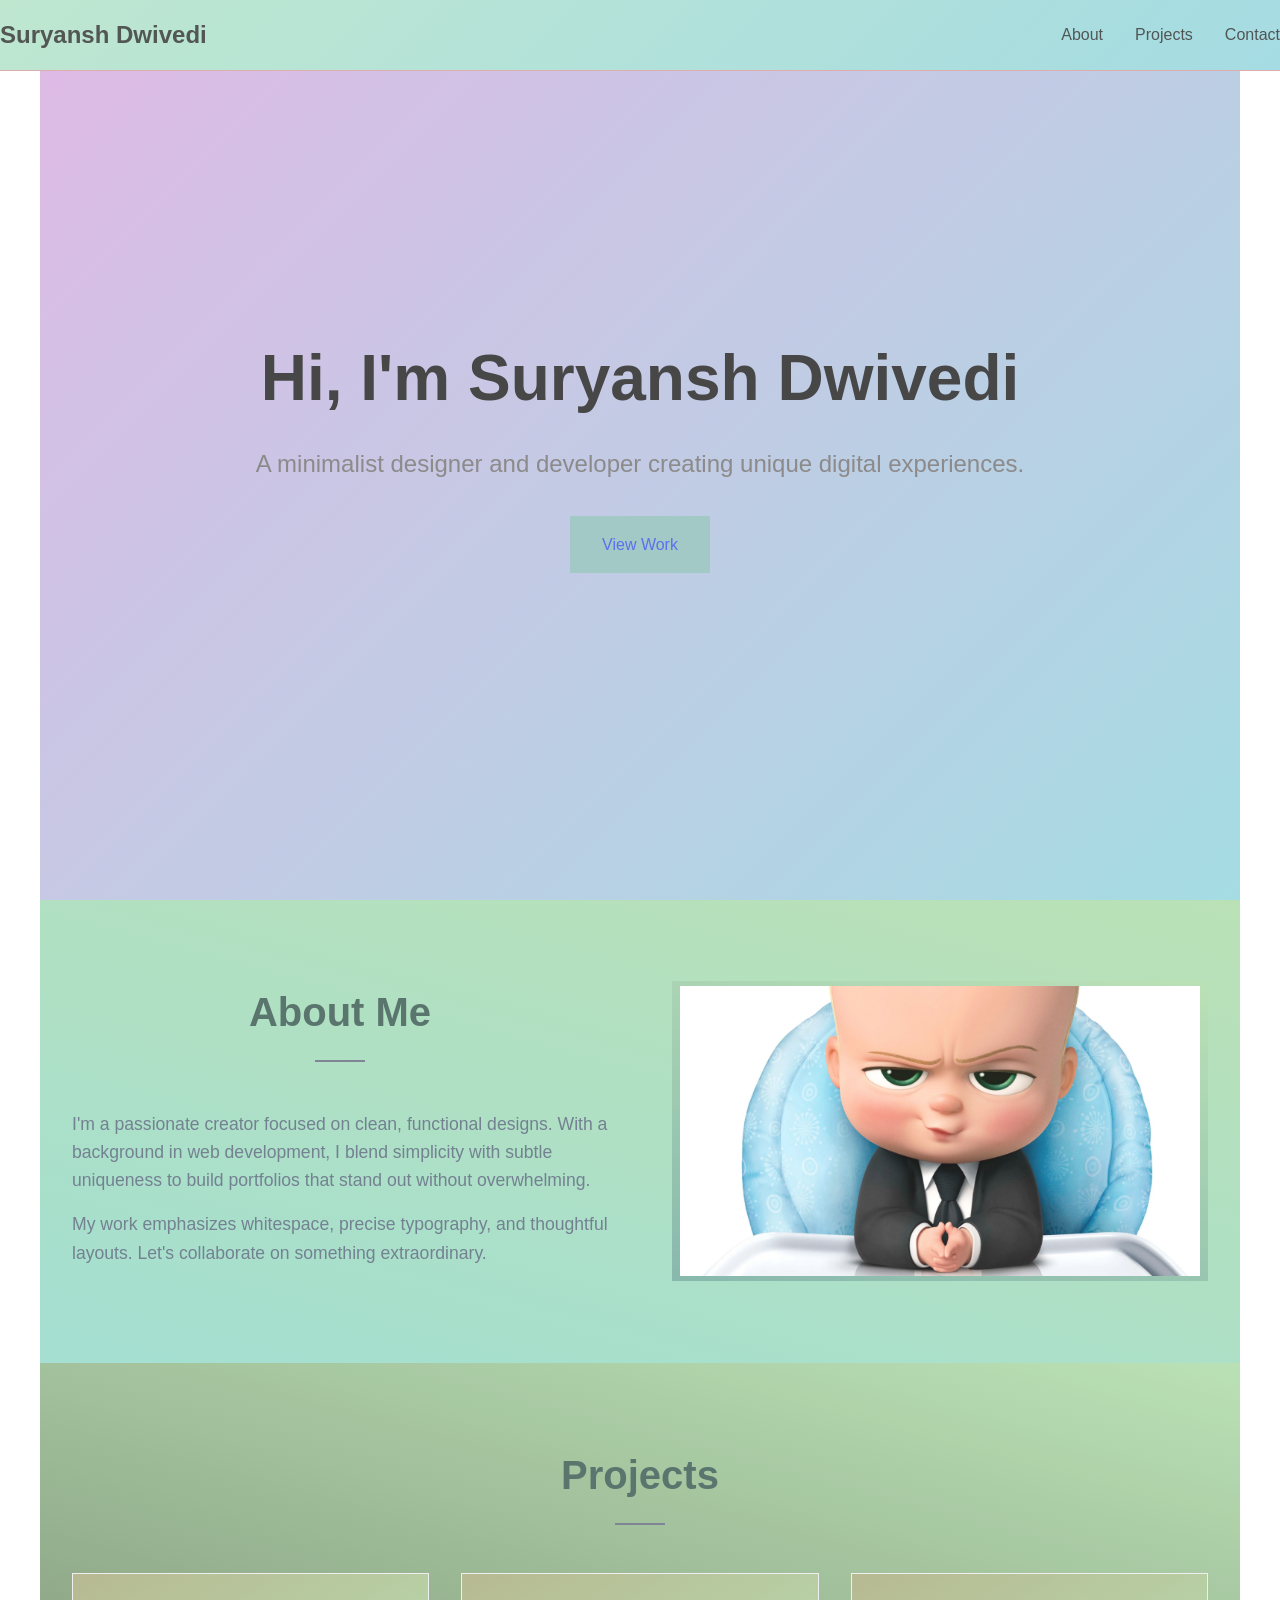
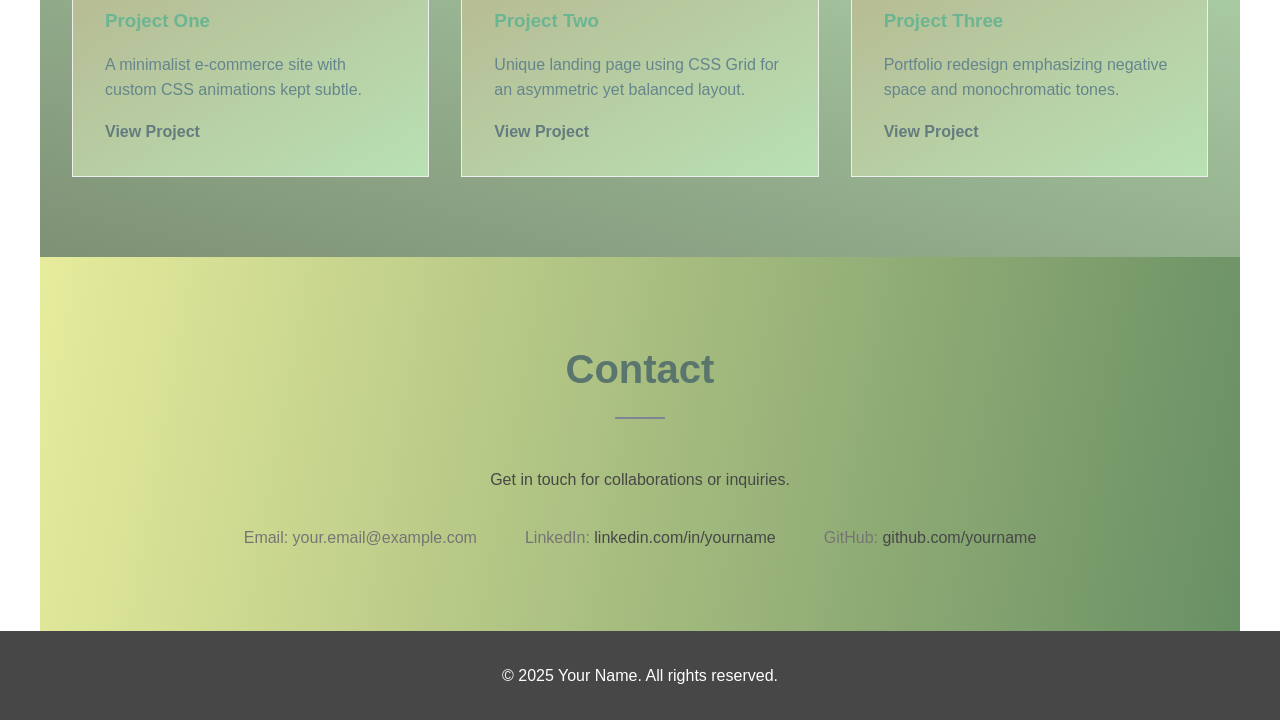
<file: index.html>
<!DOCTYPE html>
<html lang="en">
<head>
    <meta charset="UTF-8">
    <meta name="viewport" content="width=device-width, initial-scale=1.0">
    <title>Your Name - Portfolio</title>
    <link rel="stylesheet" href="portfolio.css">
</head>
<body style="opacity: 0.9;">
    <div class="aaa">
    <header>
        <nav>  <a href="#" class="logo">Suryansh Dwivedi</a>
            <ul class="nav-links">
                <li><a href="#about">About</a></li>
                <li><a href="#projects">Projects</a></li>
                <li><a href="#contact">Contact</a></li>
            </ul>
        </nav>
    </header>

    <section class="sec">
        <div class="sec-content">
            <h1>Hi, I'm Suryansh Dwivedi</h1>
            <p>A minimalist designer and developer creating unique digital experiences.</p>
            <a href="https://dribbble.com/tags/project-page" target="_blank" class="sec-button">View Work</a>
        </div>
    </section>

    <section  class="about">
        <div class="about-text">
            <h2>About Me</h2>
            <p>I'm a passionate creator focused on clean, functional designs. With a background in web development, I blend simplicity with subtle uniqueness to build portfolios that stand out without overwhelming.</p>
            <p>My work emphasizes whitespace, precise typography, and thoughtful layouts. Let's collaborate on something extraordinary.</p>
        </div>
        <div class="about-image">
            <img src="bossbabycover.webp" alt="" width="520px" height="290px">
           
        </div>
    </section>

    <section  class="projects">
        <h2>Projects</h2>
        <div class="projects-grid">
            <div class="project-card">
                <h3>Project One</h3>
                <p>A minimalist e-commerce site with custom CSS animations kept subtle.</p>
                <a href="#" class="project-link">View Project</a>
            </div>
            <div class="project-card">
                <h3>Project Two</h3>
                <p>Unique landing page using CSS Grid for an asymmetric yet balanced layout.</p>
                <a href="#" class="project-link">View Project</a>
            </div>
            <div class="project-card">
                <h3>Project Three</h3>
                <p>Portfolio redesign emphasizing negative space and monochromatic tones.</p>
                <a href="#" class="project-link">View Project</a>
            </div>
                 
        </div>
    </section>

    <section  class="contact">
        <h2>Contact</h2>
        <p>Get in touch for collaborations or inquiries.</p>
        <div class="contact-info">
            <div class="contact-item">
                <p>Email: your.email@example.com</p>
            </div>
            <div class="contact-item">
                <p>LinkedIn: <a href="#">linkedin.com/in/yourname</a></p>
            </div>
            <div class="contact-item">
                <p>GitHub: <a href="#">github.com/yourname</a></p>
            </div>
        </div>
    </section>

    <footer>
        <p>&copy; 2025 Your Name. All rights reserved.</p>
    </footer>

    </div>
</body>
</html>
</file>
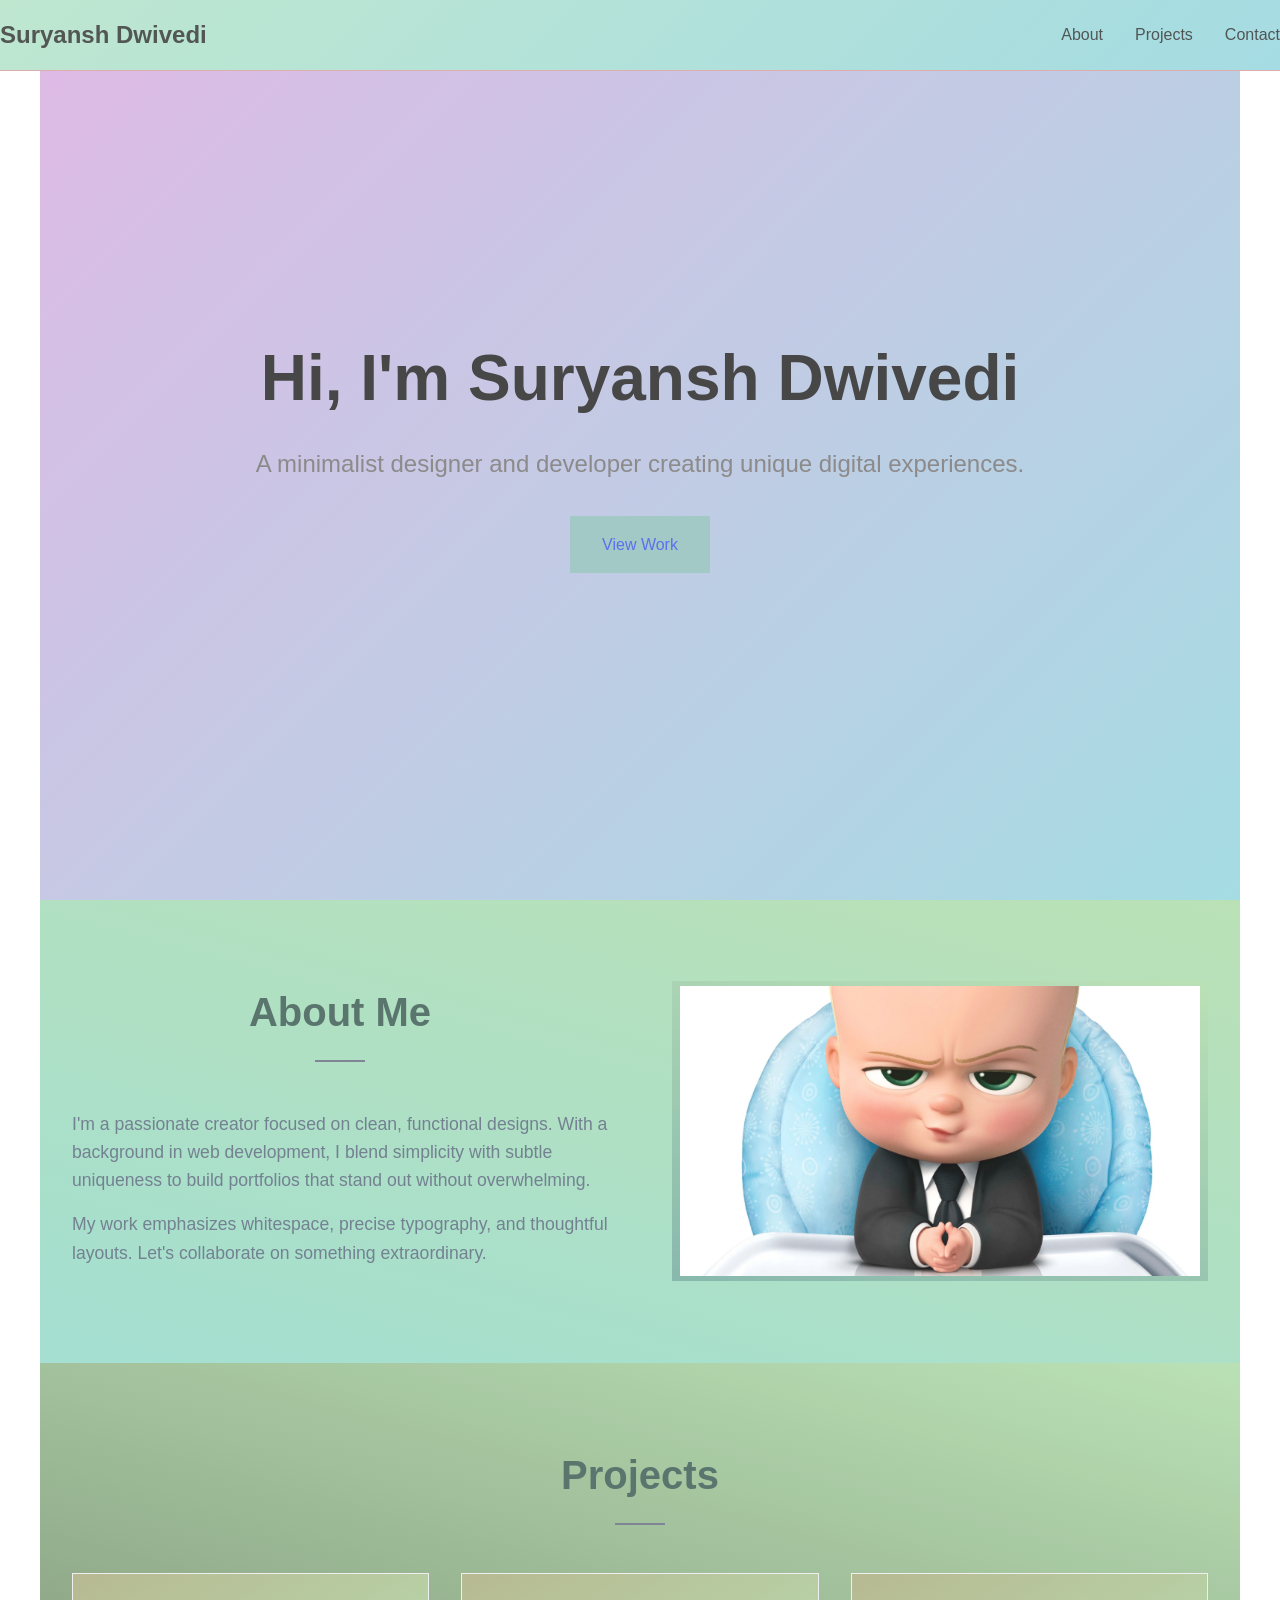
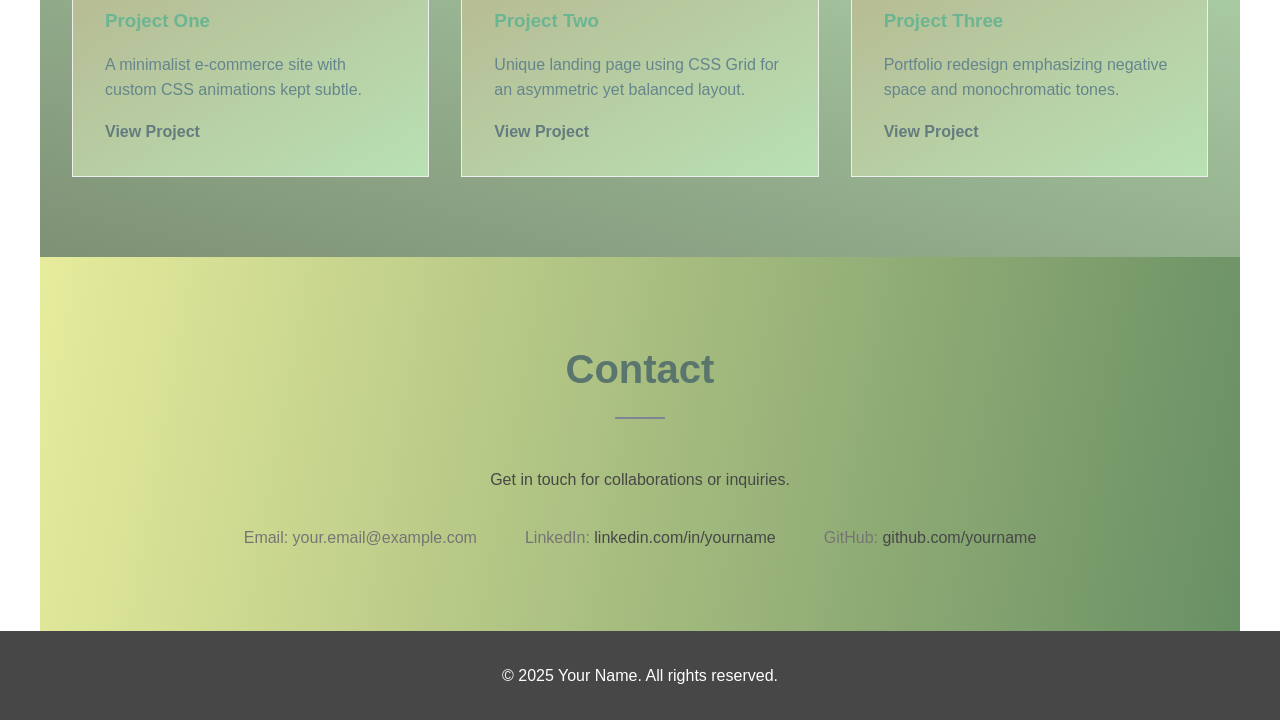
<file: portfolio.html>
<!DOCTYPE html>
<html lang="en">
<head>
    <meta charset="UTF-8">
    <meta name="viewport" content="width=device-width, initial-scale=1.0">
    <title>Your Name - Portfolio</title>
    <link rel="stylesheet" href="portfolio.css">
</head>
<body style="opacity: 0.9;">
    <div class="aaa">
    <header>
        <nav>  <a href="#" class="logo">Suryansh Dwivedi</a>
            <ul class="nav-links">
                <li><a href="#about">About</a></li>
                <li><a href="#projects">Projects</a></li>
                <li><a href="#contact">Contact</a></li>
            </ul>
        </nav>
    </header>

    <section class="sec">
        <div class="sec-content">
            <h1>Hi, I'm Suryansh Dwivedi</h1>
            <p>A minimalist designer and developer creating unique digital experiences.</p>
            <a href="https://dribbble.com/tags/project-page" target="_blank" class="sec-button">View Work</a>
        </div>
    </section>

    <section  class="about">
        <div class="about-text">
            <h2>About Me</h2>
            <p>I'm a passionate creator focused on clean, functional designs. With a background in web development, I blend simplicity with subtle uniqueness to build portfolios that stand out without overwhelming.</p>
            <p>My work emphasizes whitespace, precise typography, and thoughtful layouts. Let's collaborate on something extraordinary.</p>
        </div>
        <div class="about-image">
            <img src="bossbabycover.webp" alt="" width="520px" height="290px">
           
        </div>
    </section>

    <section  class="projects">
        <h2>Projects</h2>
        <div class="projects-grid">
            <div class="project-card">
                <h3>Project One</h3>
                <p>A minimalist e-commerce site with custom CSS animations kept subtle.</p>
                <a href="#" class="project-link">View Project</a>
            </div>
            <div class="project-card">
                <h3>Project Two</h3>
                <p>Unique landing page using CSS Grid for an asymmetric yet balanced layout.</p>
                <a href="#" class="project-link">View Project</a>
            </div>
            <div class="project-card">
                <h3>Project Three</h3>
                <p>Portfolio redesign emphasizing negative space and monochromatic tones.</p>
                <a href="#" class="project-link">View Project</a>
            </div>
                 
        </div>
    </section>

    <section  class="contact">
        <h2>Contact</h2>
        <p>Get in touch for collaborations or inquiries.</p>
        <div class="contact-info">
            <div class="contact-item">
                <p>Email: your.email@example.com</p>
            </div>
            <div class="contact-item">
                <p>LinkedIn: <a href="#">linkedin.com/in/yourname</a></p>
            </div>
            <div class="contact-item">
                <p>GitHub: <a href="#">github.com/yourname</a></p>
            </div>
        </div>
    </section>

    <footer>
        <p>&copy; 2025 Your Name. All rights reserved.</p>
    </footer>

    </div>
</body>
</html>
</file>
<file: portfolio.css>
* {
    margin: 0px;
    padding-left: px;
    box-sizing: border-box;
}

body {
    font-family: 'Arial', sans-serif;
    line-height: 1.6;
    color: #333;
    background-color: #daece9;
    background: linear-gradient(135deg, #829b8c 0%, #5c8388 100%);
    background-image: url(https://i.redd.it/omvs6fnuwd271.gif);
}
                                                                             
header {
    position: fixed;
    top: 0;
    width: 100%;
    background: linear-gradient(135deg, #b8e5cb 0%, #9bd8e0 100%);
    backdrop-filter: blur(10px);
    padding: 1rem 0;
    border-bottom: 1px solid rgb(216, 165, 165);
}

nav {
    display: flex;
    justify-content: space-between;
    align-items: center;
    max-width: 1600px;
    margin: 0 auto;
    padding: 0  ;
    opacity: 0.9;
}
header:hover{
    opacity: 0.6;
    animation: juggle 0.5s infinite alternate;
}

.logo {
    font-size: 1.5rem;
    font-weight: bold;
    color: #333;
    text-decoration: none;
}

.nav-links {
    display: flex;
    list-style: none;
    gap: 2rem;
}

.nav-links a {
    text-decoration: none;
    color: #333;
    font-weight: 500;
    transition: color 0.3s ease;
}

.nav-links a:hover {
    color: rgb(78, 141, 223);
    /* background-color: #ddb2e3; */
    font-size: 24px;
    animation: juggle 0.5s infinite alternate;
   
}
.sec:hover{
    animation: juggle 0.5s infinite alternate;
        opacity: 0.8;
    }
.sec{
    height: 100vh;
    display: flex;
    align-items: center;
    justify-content: center;
    background: linear-gradient(135deg, #ddb2e3 0%, #9bd8e0 100%);
    text-align: center;
    padding: 0 2rem;
}

.sec-content h1 {
    font-size: 4rem;
    margin-bottom: 1rem;
    color: #333;
}
.sec-content h1:hover{
    animation: juggle 0.5s infinite alternate;
  }

  @keyframes juggle {
    from { transform: translateY(0); }
    to { transform: translateY(-15px); }
  }
  
.sec-content p {
    font-size: 1.5rem;
    margin-bottom: 2rem;
    color: rgb(127, 125, 125);
}

.sec-button {
    display: inline-block;
    padding: 1rem 2rem;
    background: rgb(152, 195, 191);
    color: rgb(72, 97, 238);
    text-decoration: none;
    border-radius: 0;
    transition:  0.3s ease;
}

.sec-button:hover {
    background: rgb(239, 205, 216);
    font-size: 24px;
    animation: juggle 0.5s infinite alternate;
}

section {
    padding: 5rem 0;
    max-width: 1200px;
    margin: 0 auto;
    padding-left: 2rem;
    padding-right: 2rem;
}

h2 {
    font-size: 2.5rem;
    margin-bottom: 3rem;
    text-align: center;
    color: rgb(72, 102, 93);
    position: relative;
}

h2::after {
    content: '';
    display: block;
    width: 50px;
    height: 2px;
    background: rgb(113, 120, 138);
    margin: 1rem auto;
}

.about:hover{
    opacity: 0.8;
    animation: juggle 0.5s infinite alternate;
}
.about {
   
    background: linear-gradient(15deg, #9adccd 0%, #b3deae 100%);
    display: grid;
    grid-template-columns: 1fr 1fr;
    gap: 4rem;
    align-items: center;
}

.about-text p {
    
    font-size: 1.1rem;
    margin-bottom: 1rem;
    color: rgb(100, 115, 133);
    animation: juggle 0.5s infinite alternate;
}

.about-image {
    width: 100%;
    height: 300px;
    background: linear-gradient(15deg, #7bb1a4 0%, #b3deae 100%);
    border-radius: 0;
    display: flex;
    align-items: center;
    justify-content: center;
    color: #999;
    font-size: 1rem;
}
.projects:hover{
    opacity: 0.8;
    animation: juggle 0.5s infinite alternate;
}
.projects {
    background: linear-gradient(15deg, #6f8566 0%, #b3deae 100%);
}

.projects-grid {
    display: grid;
    grid-template-columns: repeat(auto-fit, minmax(300px, 1fr));
    gap: 2rem;
}

.project-card {
    background: linear-gradient(150deg, #afb286 0%, #b0deab 100%);
    padding: 2rem;
    border: 1px solid #eee;
    transition: transform 0.3s ease, box-shadow 0.3s ease;
}

.project-card:hover {
    transform: translateY(-5px);
    box-shadow: 0 10px 20px 30px rgba(246, 9, 9, 0.1);
    animation: juggle 0.5s infinite alternate;
}

.project-card h3 {
    margin-bottom: 1rem;
    color: rgb(90, 173, 134);
}

.project-card p {
    color: rgb(83, 120, 129);
    margin-bottom: 1rem;
}

.project-link {
    color: rgb(83, 109, 113);
    text-decoration: none;
    font-weight: bold;
}

.project-link:hover {
    color: rgb(126, 187, 165);
    animation: juggle 0.5s infinite alternate;
}
.contact:hover{
    opacity: 0.7;
    animation: juggle 0.5s infinite alternate;
}
.contact {
    background: linear-gradient(100deg, #e4ea91 0%, #588353 100%);
    text-align: center;
}

.contact-info {
    display: flex;
    justify-content: center;
    gap: 3rem;
    margin-top: 2rem;
    flex-wrap: wrap;
}

.contact-item {
    color: #666;
}

.contact-item a {
    color: #333;
    text-decoration: none;
}

.contact-item a:hover {
    color: #666;
}

footer:hover{
    opacity: 0.3;
    animation: juggle 0.5s infinite alternate;
}
footer {
    background: #333;
    color: #fff;
    text-align: center;
    padding: 2rem 0;
}


@media (max-width: 768px) {
    .nav-links {
        gap: 1rem;
    }

    .sec-content h1 {
        font-size: 2.5rem;
    }

    .sec-content p {
        font-size: 1.2rem;
    }

    .about {
        grid-template-columns: 1fr;
        gap: 2rem;
    }

    .contact-info {
        gap: 1rem;
    }
}

.accent-diagonal {
    position: absolute;
    top: 0;
    left: 0;
    width: 100%;
    height: 100%;
    background: linear-gradient(45deg, transparent 49%, #333 50%, transparent 51%);
    pointer-events: none;
    z-index: -1;
}
/* Container styles */
.juggling-text {
    font-family: Arial, sans-serif;
    font-size: 3rem;
    font-weight: bold;
    cursor: pointer;
    display: flex;
    justify-content: center;
  }
 
  .juggling-text span {
    display: inline-block;
    transition: transform 0.2s;
  }
  
/* .aaa:hover{
opacity: 0.5    ;
} */
</file>
